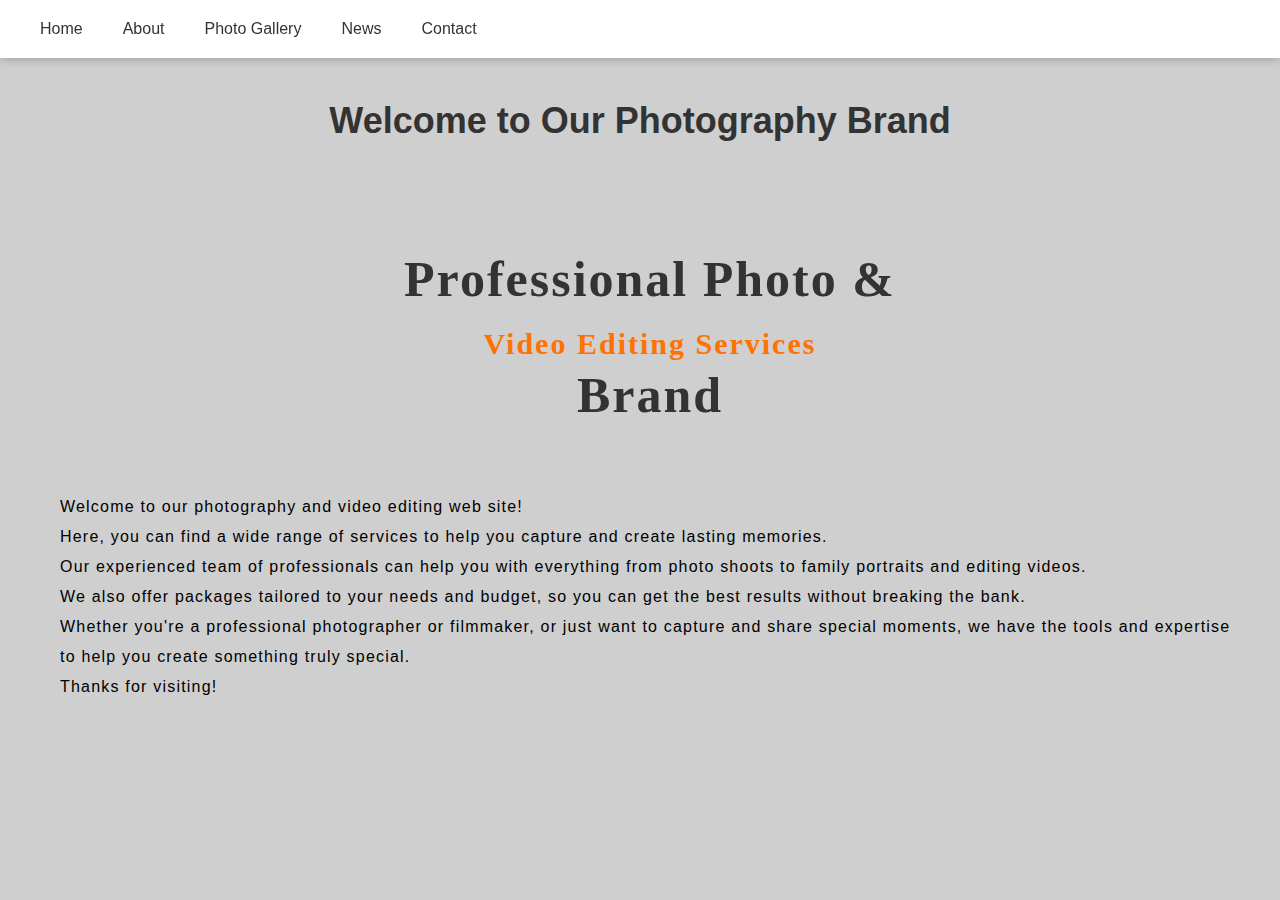
<file: index.html>
<!DOCTYPE html>
<html>
<head>
  <meta charset="UTF-8">
  <title>Home</title>
  <link rel="stylesheet" type="text/css" href="style.css">
</head>
<body>
  <header>
    <nav>
      <ul>
        <li><a href="index.html">Home</a></li>
        <li><a href="about.html">About</a></li>
        <li class="dropdown">
          <a href="photogallery.html">Photo Gallery</a>
          <ul class="dropdown-content">
            <li><a href="landscape.html">Landscape</a></li>
                <li><a href="wedding.html">Wedding</a></li>
                <li><a href="portrait.html">Portrait</a></li>
          </ul>
        </li>
        <li><a href="news.html">News</a></li>
        <li><a href="contact.html">Contact</a></li>
      </ul>
    </nav>
  </header>
  <h1>Welcome to Our Photography Brand</h1>
  
  <div class="content">
    <h1>Professional Photo &<br><span>Video Editing Services</span> <br>Brand</h1><br>
    <p class="par">Welcome to our photography and video editing web site!<br>
         Here, you can find a wide range of services to help you capture and create lasting memories.<br>
        Our experienced team of professionals can help you with everything from photo shoots to family portraits and editing videos. <br>
        We also offer packages tailored to your needs and budget, so you can get the best results without breaking the bank.<br>
         Whether you're a professional photographer or filmmaker, or just want to capture and share special moments, we have the tools and expertise to help you create something truly special. <br>
         Thanks for visiting!</p>

        

        </div>
  <script>
    var dropdown = document.querySelector(".dropdown");
    var dropdownContent = document.querySelector(".dropdown-content");

    dropdown.addEventListener("click", function() {
      dropdownContent.classList.toggle("show");
    });
  </script>
</body>
</html>
</file>
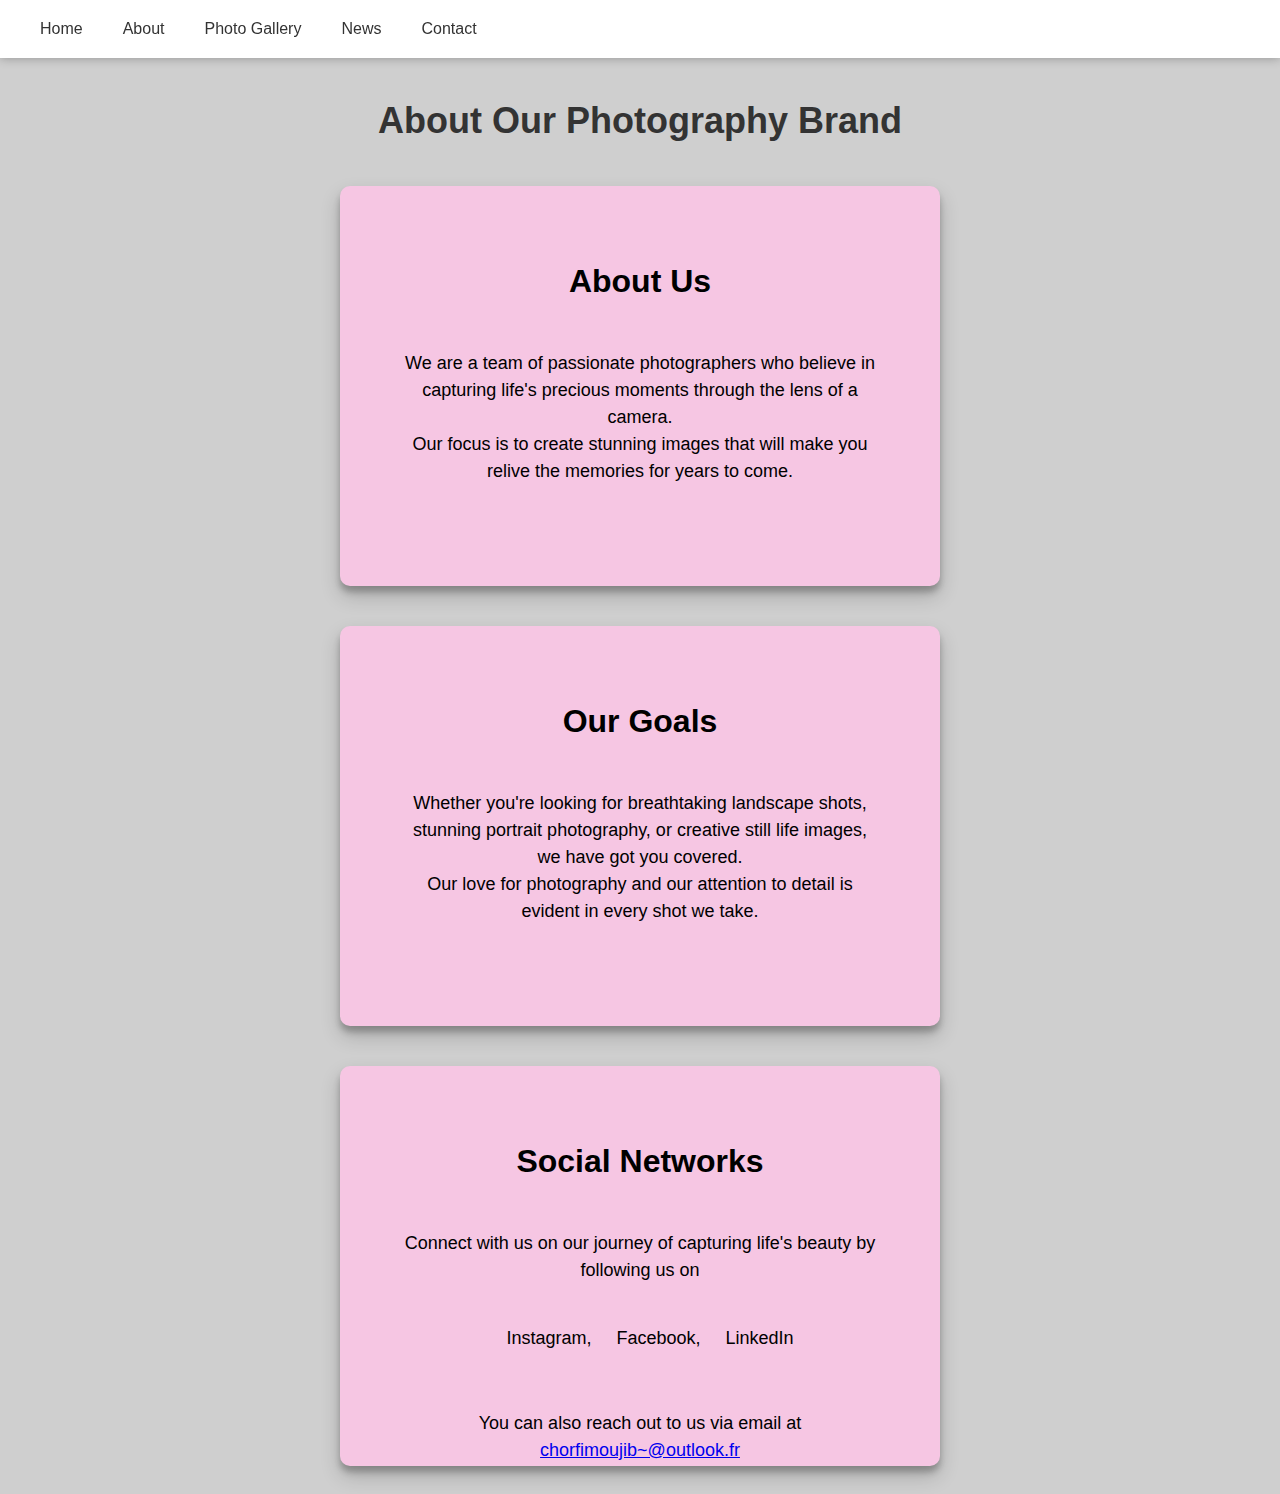
<file: about.html>
<!DOCTYPE html>
<html>
<head>
  <meta charset="UTF-8">
  <title>About</title>
  <link rel="stylesheet" type="text/css" href="style.css"/>
  <link rel="stylesheet" href="https://use.fontawesome.com/releases/v5.15.1/css/all.css" integrity="sha384-vp86vTRFVJgpjF9jiIGPEEqYqlDwgyBgEF109VFjmqGmIY/Y4HV4d3Gp2irVfcrp" crossorigin="anonymous">

  <style>
 .card-container {
  display: flex;
  justify-content: center;
  align-items: center;
  height: 100%;
}

.card {
  width: 500px;
  height: 300px;
  background-color: hsl(324, 73%, 87%);
  box-shadow: 0 10px 20px rgba(0,0,0,0.19), 0 6px 6px rgba(0,0,0,0.23);
  border-radius: 10px;
  text-align: center;
  padding: 50px;
  margin: 20px;
}

h2 {
  font-size: 32px;
  color: #000000;
  margin-bottom: 40px;
}

p {
  font-size: 18px;
  color: #000000;
  line-height: 1.5;
  margin-bottom: 40px;
}

i {
  font-size: 24px;
  color: #000000;
  margin-right: 20px;
}



.fab {
  font-size: 30px;
  color: #0077C9;
  margin: 0 10px;
}

i:hover {
  transform: scale(1.2);
  cursor: pointer;
}

  </style>
</head>
<body>
    <header>
        <nav>
          <ul>
            <li><a href="index.html">Home</a></li>
            <li><a href="about.html">About</a></li>
            <li class="dropdown">
              <a href="photogallery.html">Photo Gallery</a>
              <ul class="dropdown-content">
                <li><a href="landscape.html">Landscape</a></li>
                <li><a href="wedding.html">Wedding</a></li>
                <li><a href="portrait.html">Portrait</a></li>
              </ul>
            </li>
            <li><a href="news.html">News</a></li>
            <li><a href="contact.html">Contact</a></li>
          </ul>
        </nav>
      </header>
      <h1>About Our Photography Brand</h1>
      <div class="card-container">
        <div class="card">
          <h2>About Us</h2>
          <p>We are a team of passionate photographers who believe in capturing life's precious moments through the lens of a camera.<br>
             Our focus is to create stunning images that will make you relive the memories for years to come. <br>
        </p>
        </div>
        <div class="card">
          <h2>Our Goals</h2>
          <p>Whether you're looking for breathtaking landscape shots, stunning portrait photography, or creative still life images, we have got you covered.<br>
             Our love for photography and our attention to detail is evident in every shot we take. 
        </p>
        </div>
        <div class="card">
          <h2>Social Networks</h2>
            <p>
                Connect with us on our journey of capturing life's beauty by following us on <br><br>
                <a href="https://www.instagram.com/respirepixel/" target="_blank"><i class="fab fa-instagram"></i></a> Instagram, 
                <a href="https://www.facebook.com/moujib.chorfi.96" target="_blank"><i class="fab fa-facebook"></i></a> Facebook, 
                <a href="https://www.linkedin.com/in/moujib-chorfi-436881170/" target="_blank"><i class="fab fa-linkedin"></i></a> LinkedIn<br><br><br> 
                You can also reach out to us via email at 
                <a href="chorfimoujib~@outlook.fr">chorfimoujib~@outlook.fr</a><br><br><br>or by giving us a call at 
                
              </p>
        </div>
      </div>
  <script>
    var dropdown = document.querySelector(".dropdown");
    var dropdownContent = document.querySelector(".dropdown-content");

    dropdown.addEventListener("click", function() {
      dropdownContent.classList.toggle("show");
    });
  </script>
</body>
</html>
</file>
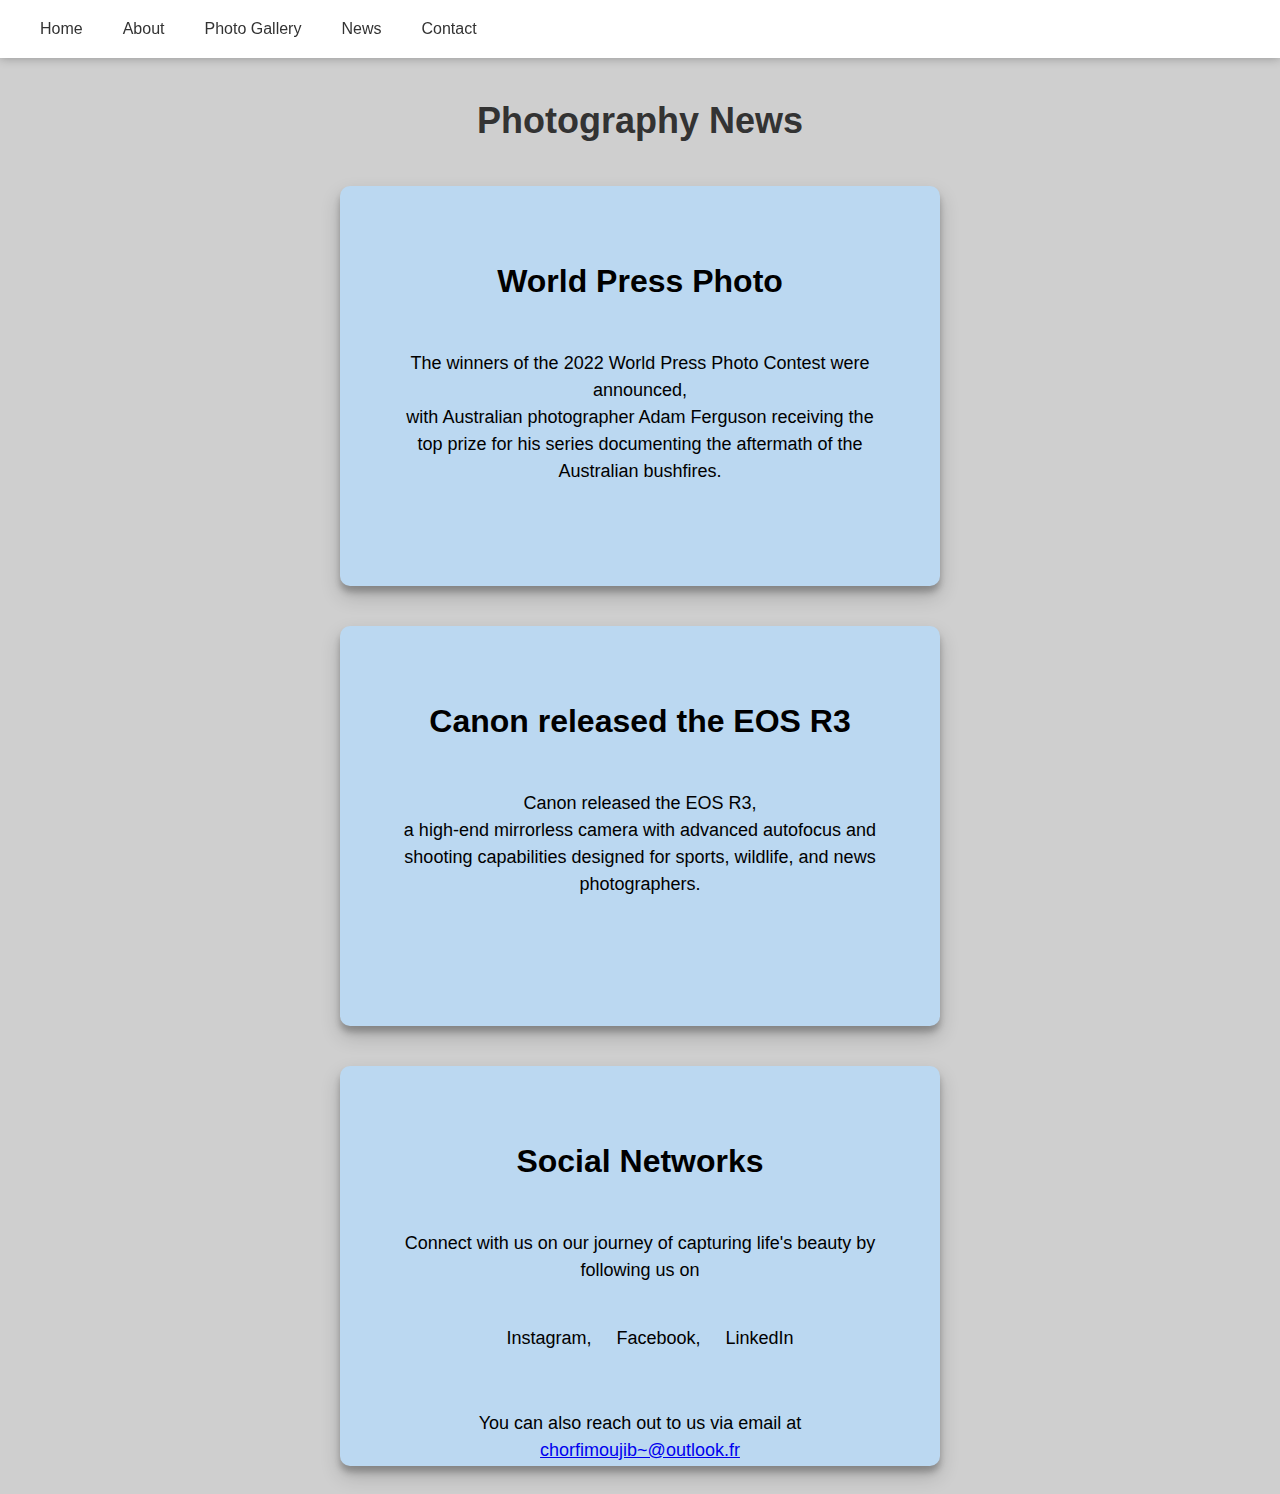
<file: news.html>
<!DOCTYPE html>
<html>
<head>
  <meta charset="UTF-8">
  <title>About</title>
  <link rel="stylesheet" type="text/css" href="style.css"/>
  <link rel="stylesheet" href="https://use.fontawesome.com/releases/v5.15.1/css/all.css" integrity="sha384-vp86vTRFVJgpjF9jiIGPEEqYqlDwgyBgEF109VFjmqGmIY/Y4HV4d3Gp2irVfcrp" crossorigin="anonymous">

  <style>
 .card-container {
  display: flex;
  justify-content: center;
  align-items: center;
  height: 100%;
}

.card {
  width: 500px;
  height: 300px;
  background-color: #bbd8f1;
  box-shadow: 0 10px 20px rgba(0,0,0,0.19), 0 6px 6px rgba(0,0,0,0.23);
  border-radius: 10px;
  text-align: center;
  padding: 50px;
  margin: 20px;
}

h2 {
  font-size: 32px;
  color: #000000;
  margin-bottom: 40px;
}

p {
  font-size: 18px;
  color: #000000;
  line-height: 1.5;
  margin-bottom: 40px;
}

i {
  font-size: 24px;
  color: #000000;
  margin-right: 20px;
}



.fab {
  font-size: 30px;
  color: #0077C9;
  margin: 0 10px;
}

i:hover {
  transform: scale(1.2);
  cursor: pointer;
}

  </style>
</head>
<body>
    <header>
        <nav>
          <ul>
            <li><a href="index.html">Home</a></li>
            <li><a href="about.html">About</a></li>
            <li class="dropdown">
              <a href="photogallery.html">Photo Gallery</a>
              <ul class="dropdown-content">
                <li><a href="landscape.html">Landscape</a></li>
                <li><a href="wedding.html">Wedding</a></li>
                <li><a href="portrait.html">Portrait</a></li>
              </ul>
            </li>
            <li><a href="news.html">News</a></li>
            <li><a href="contact.html">Contact</a></li>
          </ul>
        </nav>
      </header>
      <h1>Photography News</h1>
      <div class="card-container">
        <div class="card">
          <h2>World Press Photo</h2>
          <p>The winners of the 2022 World Press Photo Contest were announced,<br>with Australian photographer Adam Ferguson receiving the top prize for his series documenting the aftermath of the Australian bushfires.
            
        </p>
        </div>
        <div class="card">
          <h2>Canon released the EOS R3</h2>
          <p>Canon released the EOS R3, <br>a high-end mirrorless camera with advanced autofocus and shooting capabilities designed for sports, wildlife, and news photographers.
            
        </p>
        </div>
        <div class="card">
          <h2>Social Networks</h2>
          <p>
            Connect with us on our journey of capturing life's beauty by following us on <br><br>
            <a href="https://www.instagram.com/respirepixel/" target="_blank"><i class="fab fa-instagram"></i></a> Instagram, 
            <a href="https://www.facebook.com/moujib.chorfi.96" target="_blank"><i class="fab fa-facebook"></i></a> Facebook, 
            <a href="https://www.linkedin.com/in/moujib-chorfi-436881170/" target="_blank"><i class="fab fa-linkedin"></i></a> LinkedIn<br><br><br> 
            You can also reach out to us via email at 
            <a href="chorfimoujib~@outlook.fr">chorfimoujib~@outlook.fr</a><br><br><br>or by giving us a call at 
            
          </p>
        </div>
      </div>
  <script>
    var dropdown = document.querySelector(".dropdown");
    var dropdownContent = document.querySelector(".dropdown-content");

    dropdown.addEventListener("click", function() {
      dropdownContent.classList.toggle("show");
    });
  </script>
</body>
</html>
</file>
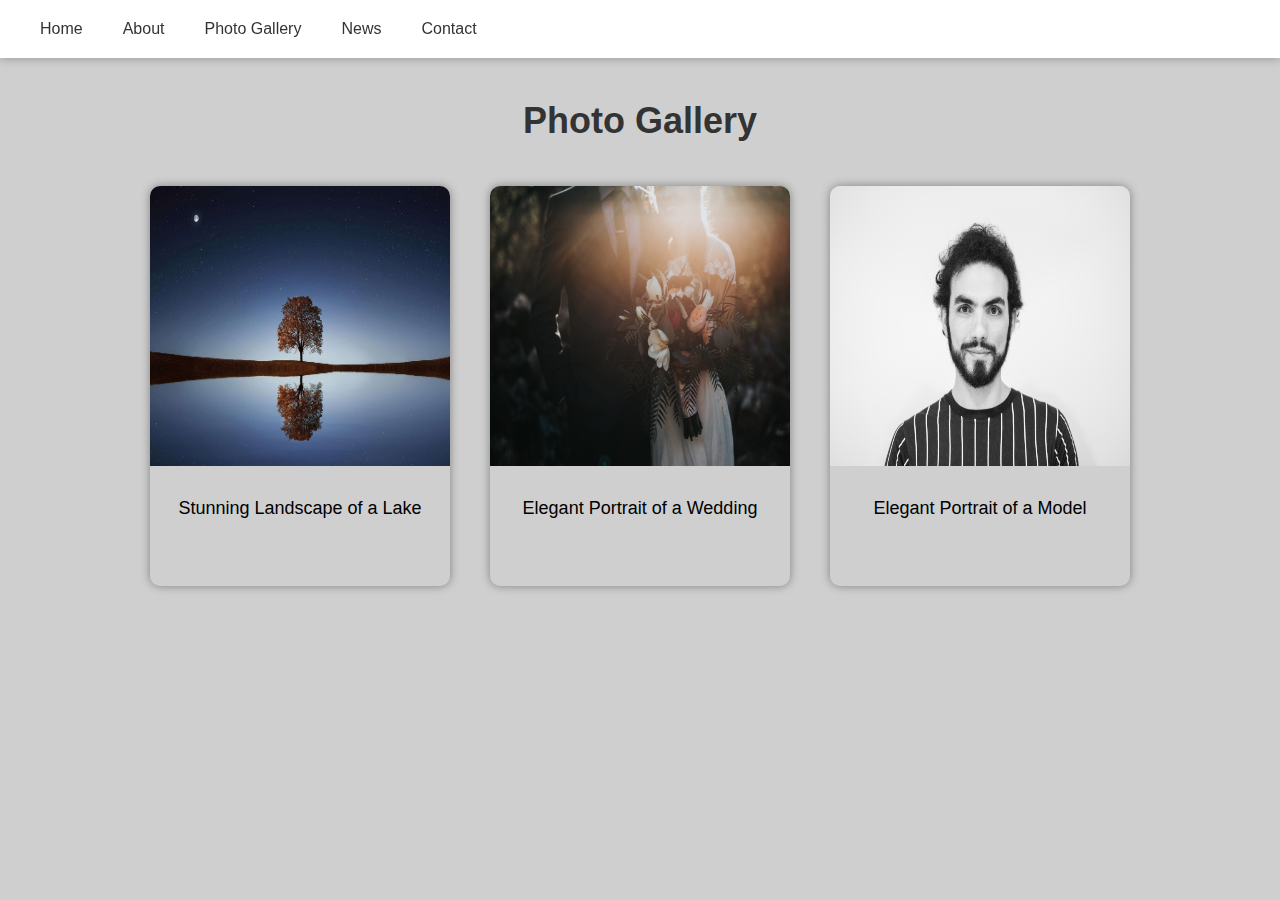
<file: photogallery.html>
<!DOCTYPE html>
<html>
  <head>
    <meta charset="UTF-8">
    <title>Photo Gallery</title>
    <link rel="stylesheet" type="text/css" href="style.css">
  </head>
  <body>
    <header>
        <nav>
          <ul>
            <li><a href="index.html">Home</a></li>
            <li><a href="about.html">About</a></li>
            <li class="dropdown">
              <a href="photogallery.html">Photo Gallery</a>
              <ul class="dropdown-content">
                <li><a href="landscape.html">Landscape</a></li>
                <li><a href="wedding.html">Wedding</a></li>
                <li><a href="portrait.html">Portrait</a></li>
              </ul>
            </li>
            <li><a href="news.html">News</a></li>
            <li><a href="contact.html">Contact</a></li>
          </ul>
        </nav>
      </header>
      <h1>Photo Gallery</h1>
      <div class="card-container">
        <div class="card">
          <img src="1.jpg" alt="Landscape Photo 1">
          <p>Stunning Landscape of a Lake</p>
        </div>
        <div class="card">
          <img src="3.jpg" alt="Portrait Photo 1">
          <p>Elegant Portrait of a Wedding</p>
        </div>
        <div class="card">
          <img src="4.jpg" alt="Still Life Photo 1">
          <p>Elegant Portrait of a Model</p>
        </div>
      </div>
    <script>
        var dropdown = document.querySelector(".dropdown");
        var dropdownContent = document.querySelector(".dropdown-content");
    
        dropdown.addEventListener("click", function() {
          dropdownContent.classList.toggle("show");
        });
      </script>
  </body>
 
</html>
</file>
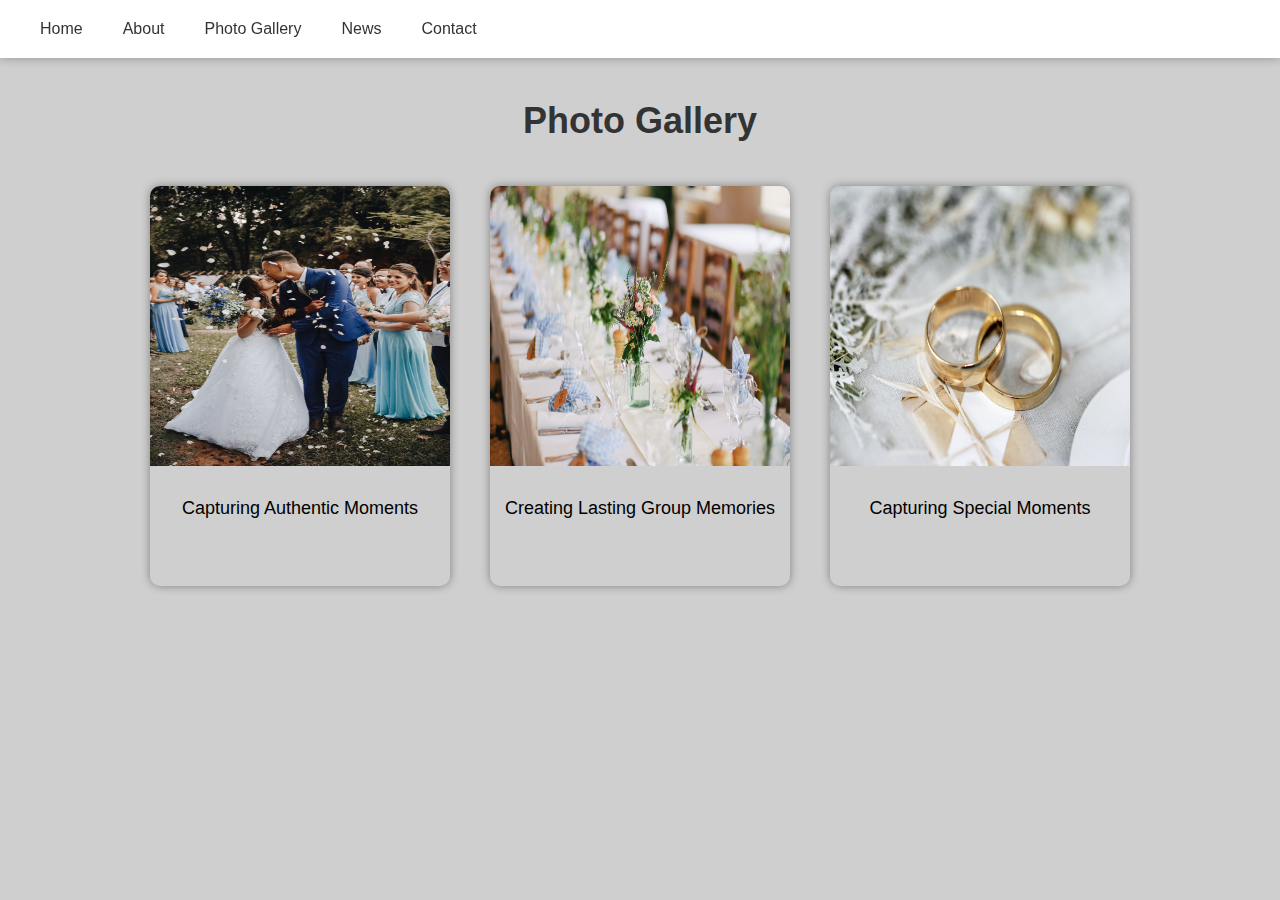
<file: wedding.html>
<!DOCTYPE html>
<html>
  <head>
    <meta charset="UTF-8">
    <title>Photo Gallery</title>
    <link rel="stylesheet" type="text/css" href="style.css">
  </head>
  <body>
    <header>
        <nav>
          <ul>
            <li><a href="index.html">Home</a></li>
            <li><a href="about.html">About</a></li>
            <li class="dropdown">
              <a href="photogallery.html">Photo Gallery</a>
              <ul class="dropdown-content">
                <li><a href="landscape.html">Landscape</a></li>
                <li><a href="wedding.html">Wedding</a></li>
                <li><a href="portrait.html">Portrait</a></li>
              </ul>
            </li>
            <li><a href="news.html">News</a></li>
            <li><a href="contact.html">Contact</a></li>
          </ul>
        </nav>
      </header>
      <h1>Photo Gallery</h1>
      <div class="card-container">
        <div class="card">
          <img src="w1.jpg" alt="Landscape Photo 1">
          <p>Capturing Authentic Moments </p>
        </div>
        <div class="card">
          <img src="w2.jpg" alt="Portrait Photo 1">
          <p>Creating Lasting Group Memories </p>
        </div>
        <div class="card">
          <img src="w3.jpg" alt="Still Life Photo 1">
          <p>Capturing Special Moments</p>
        </div>
      </div>
    <script>
        var dropdown = document.querySelector(".dropdown");
        var dropdownContent = document.querySelector(".dropdown-content");
    
        dropdown.addEventListener("click", function() {
          dropdownContent.classList.toggle("show");
        });
      </script>
  </body>
 
</html>
</file>
<file: style.css>
body {
    font-family: 'Open Sans', sans-serif;
    background-color: #cfcfcf;
  }
  
  header {
    background-color: #fff;
    box-shadow: 0px 0px 10px rgba(0,0,0,0.3);
    display: flex;
    justify-content: space-between;
    align-items: center;
    padding: 10px 20px;
    position: fixed;
    top: 0;
    left: 0;
    right: 0;
    z-index: 999;
  }
  
  header nav ul {
    display: flex;
    list-style: none;
    margin: 0;
    padding: 0;
  }
  
  header nav ul li a {
    color: #333;
    text-decoration: none;
    padding: 10px 20px;
    display: block;
  }
  
  header nav ul li a:hover,
  header nav ul li a.active {
    color: #fff;
    background-color: #333;
  }
  
  h1 {
    text-align: center;
    margin-top: 100px;
    font-weight: bold;
    font-size: 36px;
    color: #333;
  }
  
  form {
    max-width: 600px;
    margin: 100px auto;
    background-color: #fff;
    padding: 30px;
    box-shadow: 0px 0px 10px rgba(0,0,0,0.3);
    border-radius: 10px;
  }
  
  label {
    font-weight: bold;
    display: block;
    margin-bottom: 10px;
    color: #333;
  }
  
  input[type="text"],
  input[type="email"],
  textarea,
  select {
    width: 100%;
    padding: 10px;
    margin-bottom: 20px;
    border-radius: 5px;
    border: 1px solid #ccc;
    font-size: 16px;
  }
  
  input[type="submit"] {
    width: 100%;
    padding: 10px;
    background-color: #333;
    color: #fff;
    border: none;
    border-radius: 5px;
    font-size: 16px;
    font-weight: bold;
    cursor: pointer;
  }
  
  input[type="submit"]:hover {
    background-color: #666;
  }
  
  .dropdown {
    position: relative;
    display: inline-block;
  }
  
  .dropdown-content {
    display: none;
    position: absolute;
    z-index: 1;
    background-color: #f9f9f9;
    min-width: 160px;
    box-shadow: 0px 8px 16px 0px rgba(0,0,0,0.2);
    padding: 12px 16px;
  }
  
  .dropdown:hover .dropdown-content {
    display: block;
  }
  
  .dropdown-content a {
    color: black;
    padding: 12px 16px;
    text-decoration: none;
    display: block;
  }
  
  .dropdown-content a:hover {
    background-color: #615151;
  }
  
  .card-container {
    display: flex;
    justify-content: center;
    flex-wrap: wrap;
  }
  
  .card {
    width: 300px;
    height: 400px;
    margin: 20px;
    box-shadow: 0px 0px 10px gray;
    overflow: hidden;
    border-radius: 10px;
    text-align: center;
  }
  
  .card img {
    width: 100%;
    height: 70%;
  }
  
  .card p {
    padding: 10px;
    font-size: 18px;
  }
  
  .content{
    width: 1200px;
    height: auto;
    margin: auto;
    color: #000000;
    position: relative;
}

.content .par{
    padding-left: 20px;
    padding-bottom: 25px;
    font-family: Arial;
    letter-spacing: 1.2px;
    line-height: 30px;
}
.content h1{
  font-family: 'Times New Roman';
  font-size: 50px;
  padding-left: 20px;
  margin-top: 9%;
  letter-spacing: 2px;
}

.content .cn{
  width: 160px;
  height: 40px;
  background: #ff7200;
  border: none;
  margin-bottom: 10px;
  margin-left: 20px;
  font-size: 18px;
  border-radius: 10px;
  cursor: pointer;
  transition: .4s ease;
  
}

.content .cn a{
  text-decoration: none;
  color: #000;
  transition: .3s ease;
}
.content span{
  color: #ff7200;
  font-size: 30px
}
</file>
